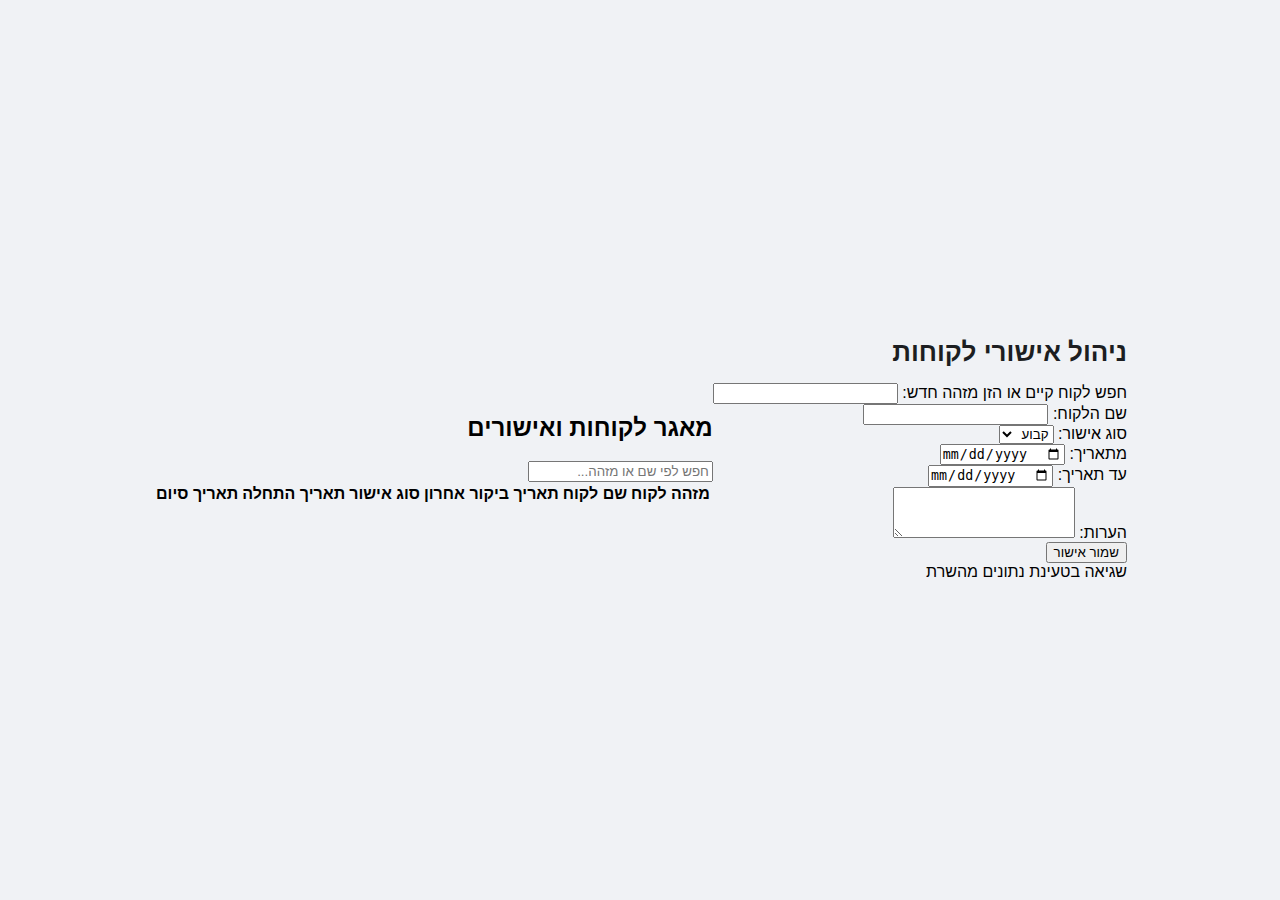
<file: index.html>
<!DOCTYPE html>
<html lang="he" dir="rtl">
<head>
    <meta charset="UTF-8">
    <meta name="viewport" content="width=device-width, initial-scale=1.0">
    <title>מערכת ניהול אישורים</title>
    <link rel="stylesheet" href="style.css">
</head>
<body>

    <main>
        <h1>ניהול אישורי לקוחות</h1>

        <form id="approval-form">
            <div class="form-group">
                <label for="client-id">חפש לקוח קיים או הזן מזהה חדש:</label>
                <input type="text" id="client-id" list="clients-list" required>
                <datalist id="clients-list"></datalist>
            </div>
            <div class="form-group">
                <label for="client-name">שם הלקוח:</label>
                <input type="text" id="client-name" required>
            </div>
            <div class="form-group">
                <label for="approval-type">סוג אישור:</label>
                <select id="approval-type">
                    <option value="קבוע">קבוע</option>
                    <option value="זמני">זמני</option>
                    <option value="יומי">יומי</option>
                    <option value="שבועי">שבועי</option>
                    <option value="חודשי">חודשי</option>
                </select>
            </div>
            <div class="form-row">
                <div class="form-group">
                    <label for="start-date">מתאריך:</label>
                    <input type="date" id="start-date">
                </div>
                <div class="form-group">
                    <label for="end-date">עד תאריך:</label>
                    <input type="date" id="end-date">
                </div>
            </div>
            <div class="form-group">
                <label for="notes">הערות:</label>
                <textarea id="notes" rows="3"></textarea>
            </div>
            <button type="submit" id="submit-btn">שמור אישור</button>
        </form>

        <div id="response-message"></div>
    </main>

    <section class="data-table-section">
        <h2>מאגר לקוחות ואישורים</h2>
        <input type="text" id="search-input" placeholder="חפש לפי שם או מזהה...">
        
        <div class="table-container">
            <table id="clients-table">
                <thead>
                    <tr>
                        <th>מזהה לקוח</th>
                        <th>שם לקוח</th>
                        <th>תאריך ביקור אחרון</th>
                        <th>סוג אישור</th>
                        <th>תאריך התחלה</th>
                        <th>תאריך סיום</th>
                    </tr>
                </thead>
                <tbody id="clients-table-body">
                    </tbody>
            </table>
        </div>
    </section>

    <script src="script.js"></script>
</body>
</html>
</file>
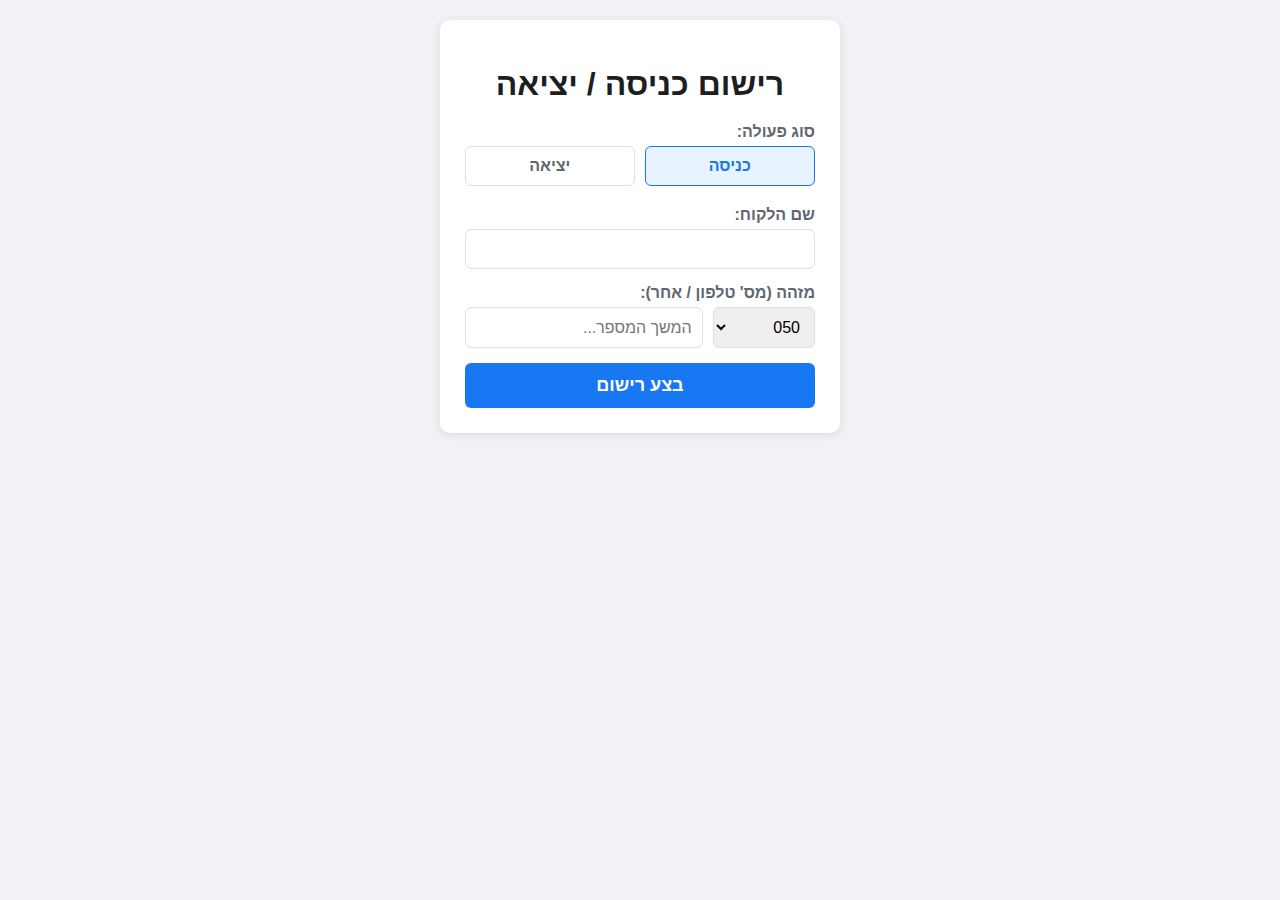
<file: guard.html>
<!DOCTYPE html>
<html lang="he" dir="rtl">
<head>
    <meta charset="UTF-8">
    <meta name="viewport" content="width=device-width, initial-scale=1.0">
    <title>מערכת שומר</title>
    <link rel="stylesheet" href="guard_style.css">
</head>
<body>
    <main>
        <h1>רישום כניסה / יציאה</h1>
        
        <form id="log-form">
            <div class="form-group">
                <label>סוג פעולה:</label>
                <div class="action-select">
                    <input type="radio" id="action-entry" name="action" value="כניסה" checked>
                    <label for="action-entry">כניסה</label>
                    <input type="radio" id="action-exit" name="action" value="יציאה">
                    <label for="action-exit">יציאה</label>
                </div>
            </div>

            <div class="form-group">
                <label for="client-name">שם הלקוח:</label>
                <input type="text" id="client-name" required>
            </div>
            
            <div class="form-group">
                <label for="client-id">מזהה (מס' טלפון / אחר):</label>
                <div class="phone-input">
                    <select id="phone-prefix">
                        <option value="050">050</option>
                        <option value="052">052</option>
                        <option value="053">053</option>
                        <option value="054">054</option>
                        <option value="055">055</option>
                        <option value="058">058</option>
                        <option value="אחר">אחר</option>
                    </select>
                    <input type="text" id="phone-suffix" maxlength="7" placeholder="המשך המספר...">
                </div>
            </div>

            <datalist id="existing-clients-list">
                </datalist>

            <button type="submit" id="submit-btn">בצע רישום</button>
        </form>

        <div id="status-display">
            <p>סטטוס אישור: <span id="approval-status">...</span></p>
            <p>בתוקף עד: <span id="approval-end-date">...</span></p>
        </div>
    </main>

    <script src="guard_script.js"></script>
</body>

</html>
</file>
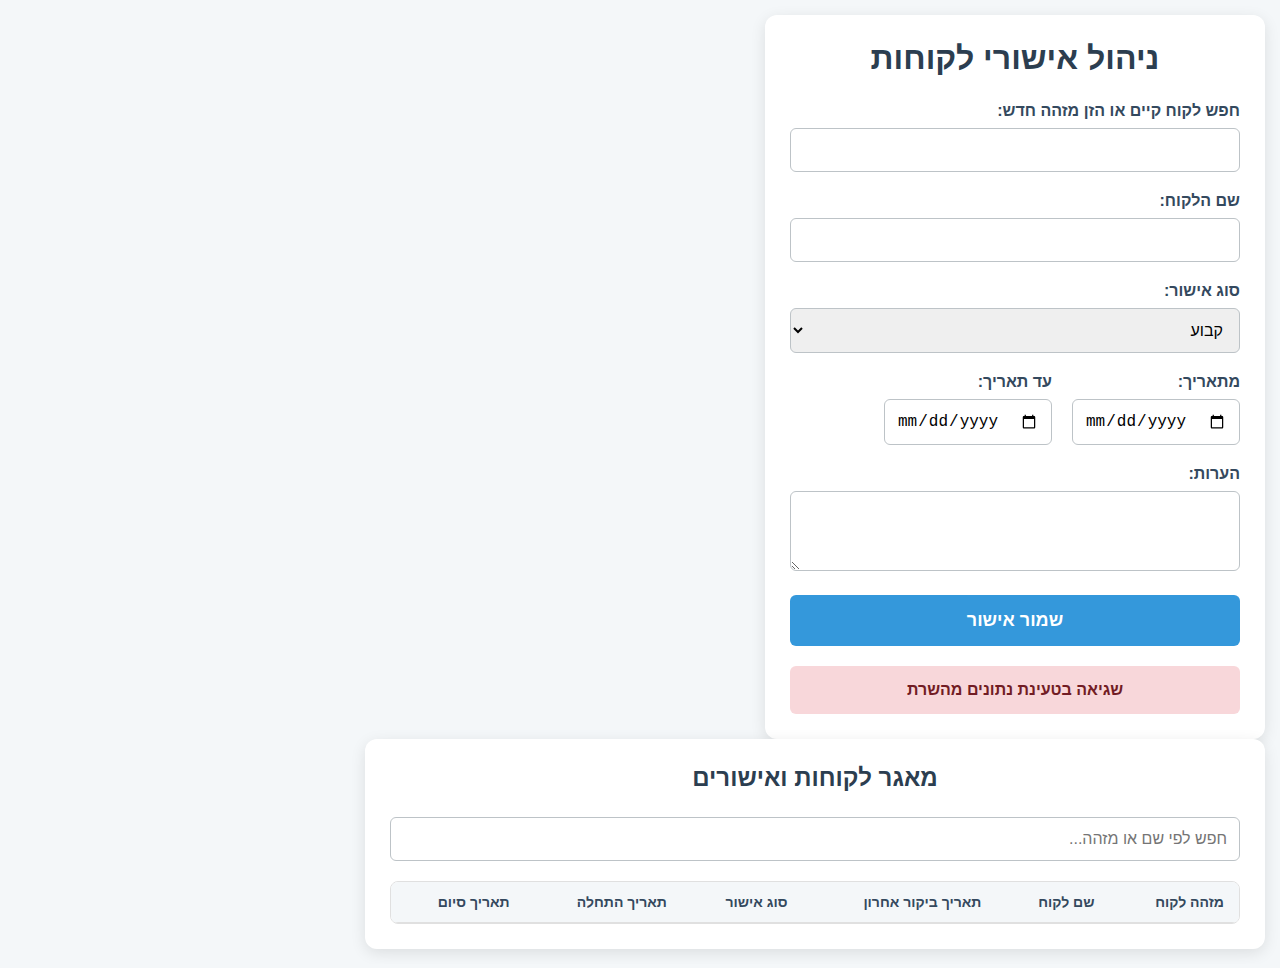
<file: manager.html>
<!DOCTYPE html>
<html lang="he" dir="rtl">
<head>
    <meta charset="UTF-8">
    <meta name="viewport" content="width=device-width, initial-scale=1.0">
    <title>מערכת ניהול אישורים</title>
    <link rel="stylesheet" href="manager_style.css">
</head>
<body>

    <main>
        <h1>ניהול אישורי לקוחות</h1>

        <form id="approval-form">
            <div class="form-group">
                <label for="client-id">חפש לקוח קיים או הזן מזהה חדש:</label>
                <input type="text" id="client-id" list="clients-list" required>
                <datalist id="clients-list"></datalist>
            </div>
            <div class="form-group">
                <label for="client-name">שם הלקוח:</label>
                <input type="text" id="client-name" required>
            </div>
            <div class="form-group">
                <label for="approval-type">סוג אישור:</label>
                <select id="approval-type">
                    <option value="קבוע">קבוע</option>
                    <option value="זמני">זמני</option>
                    <option value="יומי">יומי</option>
                    <option value="שבועי">שבועי</option>
                    <option value="חודשי">חודשי</option>
                </select>
            </div>
            <div class="form-row">
                <div class="form-group">
                    <label for="start-date">מתאריך:</label>
                    <input type="date" id="start-date">
                </div>
                <div class="form-group">
                    <label for="end-date">עד תאריך:</label>
                    <input type="date" id="end-date">
                </div>
            </div>
            <div class="form-group">
                <label for="notes">הערות:</label>
                <textarea id="notes" rows="3"></textarea>
            </div>
            <button type="submit" id="submit-btn">שמור אישור</button>
        </form>

        <div id="response-message"></div>
    </main>

    <section class="data-table-section">
        <h2>מאגר לקוחות ואישורים</h2>
        <input type="text" id="search-input" placeholder="חפש לפי שם או מזהה...">
        
        <div class="table-container">
            <table id="clients-table">
                <thead>
                    <tr>
                        <th>מזהה לקוח</th>
                        <th>שם לקוח</th>
                        <th>תאריך ביקור אחרון</th>
                        <th>סוג אישור</th>
                        <th>תאריך התחלה</th>
                        <th>תאריך סיום</th>
                    </tr>
                </thead>
                <tbody id="clients-table-body">
                    </tbody>
            </table>
        </div>
    </section>

    <script src="manager_script.js"></script>
</body>
</html>
</file>
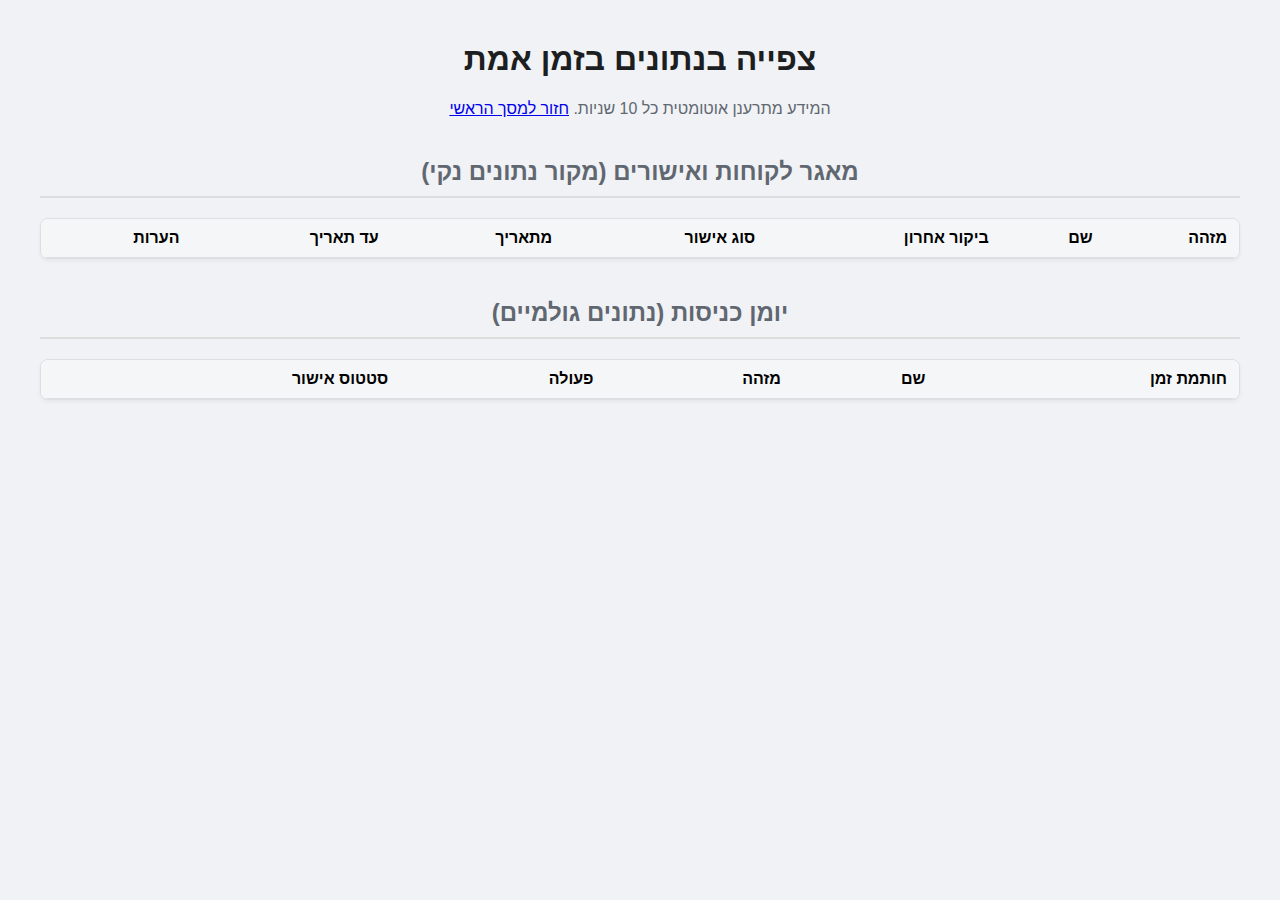
<file: viewer.html>
<!DOCTYPE html>
<html lang="he" dir="rtl">
<head>
    <meta charset="UTF-8">
    <meta name="viewport" content="width=device-width, initial-scale=1.0">
    <title>צפייה בנתונים</title>
    <link rel="stylesheet" href="viewer_style.css">
</head>
<body>
    <div class="main-container">
        <h1>צפייה בנתונים בזמן אמת</h1>
        <p>המידע מתרענן אוטומטית כל 10 שניות. <a href="index.html">חזור למסך הראשי</a></p>

        <div class="table-section">
            <h2>מאגר לקוחות ואישורים (מקור נתונים נקי)</h2>
            <div class="table-container">
                <table id="db-table">
                    <thead>
                        <tr>
                            <th>מזהה</th>
                            <th>שם</th>
                            <th>ביקור אחרון</th>
                            <th>סוג אישור</th>
                            <th>מתאריך</th>
                            <th>עד תאריך</th>
                            <th>הערות</th>
                        </tr>
                    </thead>
                    <tbody></tbody>
                </table>
            </div>
        </div>

        <div class="table-section">
            <h2>יומן כניסות (נתונים גולמיים)</h2>
            <div class="table-container">
                <table id="log-table">
                    <thead>
                        <tr>
                            <th>חותמת זמן</th>
                            <th>שם</th>
                            <th>מזהה</th>
                            <th>פעולה</th>
                            <th>סטטוס אישור</th>
                        </tr>
                    </thead>
                    <tbody></tbody>
                </table>
            </div>
        </div>
    </div>
    <script src="viewer_script.js"></script>
</body>
</html>
</file>
<file: style.css>
body {
    font-family: -apple-system, BlinkMacSystemFont, "Segoe UI", Roboto, Helvetica, Arial, sans-serif;
    background-color: #f0f2f5;
    display: flex;
    justify-content: center;
    align-items: center;
    min-height: 100vh;
    margin: 0;
    padding: 20px; /* Added padding for smaller screens */
    box-sizing: border-box;
}

.landing-container {
    text-align: center;
    background-color: white;
    padding: 30px 25px; /* Adjusted padding */
    border-radius: 12px;
    box-shadow: 0 4px 20px rgba(0, 0, 0, 0.1);
    width: 100%;
    max-width: 450px;
}

h1 {
    color: #1c1e21;
    margin-bottom: 15px;
    font-size: 26px; /* Slightly adjusted font size */
}

p {
    color: #606770;
    font-size: 17px;
    margin-bottom: 35px;
}

.button-container {
    display: flex;
    flex-direction: column; /* Stack buttons vertically by default */
    gap: 15px; /* Spacing between buttons */
    justify-content: center;
}

.selection-button {
    display: block; /* Make buttons take full width */
    padding: 15px 25px;
    font-size: 18px;
    font-weight: bold;
    text-decoration: none;
    border-radius: 8px;
    color: white;
    transition: transform 0.2s ease, box-shadow 0.2s ease;
    box-sizing: border-box; /* Include padding in width calculation */
}

.selection-button:hover {
    transform: translateY(-2px);
    box-shadow: 0 6px 12px rgba(0, 0, 0, 0.15);
}

.manager-btn {
    background-color: #1877f2;
}

.guard-btn {
    background-color: #42b72a;
}

.viewer-btn {
    background-color: #ffc107;
}

/* Media query for wider screens */
@media (min-width: 480px) {
    .button-container {
        flex-direction: row; /* Buttons side-by-side on wider screens */
        gap: 20px;
    }

    .selection-button {
        display: inline-block;
        width: auto;
    }
}
</file>
<file: guard_style.css>
body {
    font-family: -apple-system, BlinkMacSystemFont, "Segoe UI", Roboto, Helvetica, Arial, sans-serif;
    background-color: #f0f2f5;
    margin: 0;
    padding: 20px;
    display: flex;
    justify-content: center;
    align-items: flex-start;
    min-height: 100vh;
    box-sizing: border-box;
}
main {
    background-color: #ffffff;
    padding: 25px;
    border-radius: 10px;
    box-shadow: 0 2px 10px rgba(0,0,0,0.1);
    width: 100%;
    max-width: 400px;
    box-sizing: border-box;
}
h1 { text-align: center; color: #1c1e21; margin-bottom: 20px; }
.form-group { margin-bottom: 15px; }
label { display: block; margin-bottom: 5px; font-weight: 600; color: #606770; }
input[type="text"], select {
    width: 100%; padding: 10px; border: 1px solid #dddfe2; border-radius: 6px; box-sizing: border-box; font-size: 16px;
}
.action-select { display: flex; gap: 10px; }
.action-select label { padding: 10px 15px; border: 1px solid #dddfe2; border-radius: 6px; cursor: pointer; flex-grow: 1; text-align: center; }
.action-select input[type="radio"] { display: none; }
.action-select input[type="radio"]:checked + label { background-color: #e7f3ff; color: #1877f2; border-color: #1877f2; }
.phone-input { display: flex; gap: 10px; }
#phone-prefix { flex-basis: 30%; }
#phone-suffix { flex-basis: 70%; }
button {
    width: 100%; padding: 12px; background-color: #1877f2; color: white; border: none;
    border-radius: 6px; font-size: 18px; font-weight: bold; cursor: pointer; transition: background-color 0.2s;
}
button:hover { background-color: #166fe5; }
#status-display {
    margin-top: 20px; padding: 15px; border-radius: 6px; background-color: #f7f7f7;
    border: 1px solid #e0e0e0; text-align: center; display: none;
}
#status-display.visible { display: block; }
#status-display.approved { background-color: #d4edda; border-color: #c3e6cb; color: #155724; }

#status-display.not-approved { background-color: #f8d7da; border-color: #f5c6cb; color: #721c24; }

/* עיצוב חדש לכפתור הבדיקה */
.secondary-btn {
    background-color: #6c757d; /* צבע אפור ניטרלי */
    margin-bottom: 15px; /* מרווח קטן מתחתיו */
}

.secondary-btn:hover {
    background-color: #5a6268;
}

/* ===== התאמות למובייל ===== */
@media (max-width: 420px) {
    body {
        padding: 10px;
    }
    main {
        padding: 15px;
    }
    h1 {
        font-size: 22px;
    }
}
</file>
<file: manager_style.css>
/* General Body Styles */
body {
    font-family: -apple-system, BlinkMacSystemFont, "Segoe UI", Roboto, Helvetica, Arial, sans-serif;
    background-color: #f4f7f9;
    margin: 0;
    padding: 15px; /* Padding for small screens */
    min-height: 100vh;
    box-sizing: border-box;
}

/* Container for layout */
.manager-container {
    display: flex;
    flex-direction: column; /* Default to column layout for mobile-first */
    align-items: center;
    gap: 30px;
    width: 100%;
}

/* Shared styles for form and table sections */
main, .data-table-section {
    background-color: #ffffff;
    padding: 25px;
    border-radius: 12px;
    box-shadow: 0 4px 15px rgba(0,0,0,0.1);
    width: 100%;
    max-width: 500px; /* Max width for the form */
    box-sizing: border-box;
}

.data-table-section {
    max-width: 900px; /* Max width for the table container */
}

/* Headings */
h1, h2 {
    text-align: center;
    color: #2c3e50;
    margin-top: 0;
    margin-bottom: 25px;
}

/* Form Styles */
.form-group {
    margin-bottom: 20px;
}

.form-row {
    display: flex;
    flex-direction: column; /* Default to column for mobile */
    gap: 20px;
}

label {
    display: block;
    margin-bottom: 8px;
    font-weight: 600;
    color: #34495e;
}

input[type="text"],
input[type="date"],
select,
textarea {
    width: 100%;
    padding: 12px;
    border: 1px solid #bdc3c7;
    border-radius: 6px;
    box-sizing: border-box;
    font-size: 16px;
    transition: border-color 0.3s;
}

input:focus, select:focus, textarea:focus {
    outline: none;
    border-color: #3498db;
}

button {
    width: 100%;
    padding: 15px;
    background-color: #3498db;
    color: white;
    border: none;
    border-radius: 6px;
    font-size: 18px;
    font-weight: bold;
    cursor: pointer;
    transition: background-color 0.3s;
}

button:hover {
    background-color: #2980b9;
}

/* Response Messages */
#response-message {
    margin-top: 20px; padding: 15px; border-radius: 6px;
    text-align: center; font-weight: bold; display: none;
}
#response-message.success { background-color: #d4edda; color: #155724; display: block; }
#response-message.error { background-color: #f8d7da; color: #721c24; display: block; }

/* Table Styles */
#search-input {
    width: 100%; padding: 12px; border: 1px solid #bdc3c7;
    border-radius: 6px; box-sizing: border-box; font-size: 16px;
    margin-bottom: 20px;
}

.table-container {
    max-height: 500px;
    overflow-y: auto;
    overflow-x: auto; /* Crucial for responsiveness */
    border: 1px solid #e0e0e0;
    border-radius: 8px;
}

#clients-table {
    width: 100%; border-collapse: collapse; font-size: 14px;
}

#clients-table th, #clients-table td {
    padding: 12px 15px; text-align: right;
    border-bottom: 1px solid #e0e0e0;
    white-space: nowrap; /* Prevent line breaks in cells */
}

#clients-table thead tr {
    background-color: #f4f7f9; color: #34495e; font-weight: 600;
}
#clients-table tbody tr:nth-of-type(even) { background-color: #fcfcfc; }
#clients-table tbody tr:hover { background-color: #ecf0f1; }

/* ===== Media Queries for Responsiveness ===== */

/* For Tablets and small desktops */
@media (min-width: 600px) {
    .form-row {
        flex-direction: row; /* Side-by-side date fields */
    }
}

/* For larger screens, align form and table side-by-side */
@media (min-width: 1440px) {
    .manager-container {
        flex-direction: row;
        align-items: flex-start;
        justify-content: center;
    }
    main {
        flex-shrink: 0; /* Prevent the form from shrinking */
    }
}
</file>
<file: viewer_style.css>
body {
    font-family: -apple-system, BlinkMacSystemFont, "Segoe UI", Roboto, Helvetica, Arial, sans-serif;
    background-color: #f0f2f5;
    margin: 0;
    padding: 20px;
}
.main-container {
    max-width: 1200px;
    margin: 0 auto;
}
h1, h2 {
    text-align: center;
    color: #1c1e21;
}
h2 {
    color: #606770;
    margin-top: 40px;
    border-bottom: 2px solid #ddd;
    padding-bottom: 10px;
}
p {
    text-align: center;
    font-size: 16px;
    color: #606770;
}
.table-container {
    max-height: 400px;
    overflow-y: auto;
    border: 1px solid #dddfe2;
    border-radius: 8px;
    background-color: white;
    box-shadow: 0 2px 4px rgba(0,0,0,0.05);
}
table {
    width: 100%;
    border-collapse: collapse;
}
th, td {
    padding: 10px 12px;
    text-align: right;
    border-bottom: 1px solid #dddfe2;
}
thead tr {
    background-color: #f5f6f7;
    position: sticky;
    top: 0;
}
tbody tr:nth-of-type(even) {
    background-color: #f7f7f7;
}
</file>
